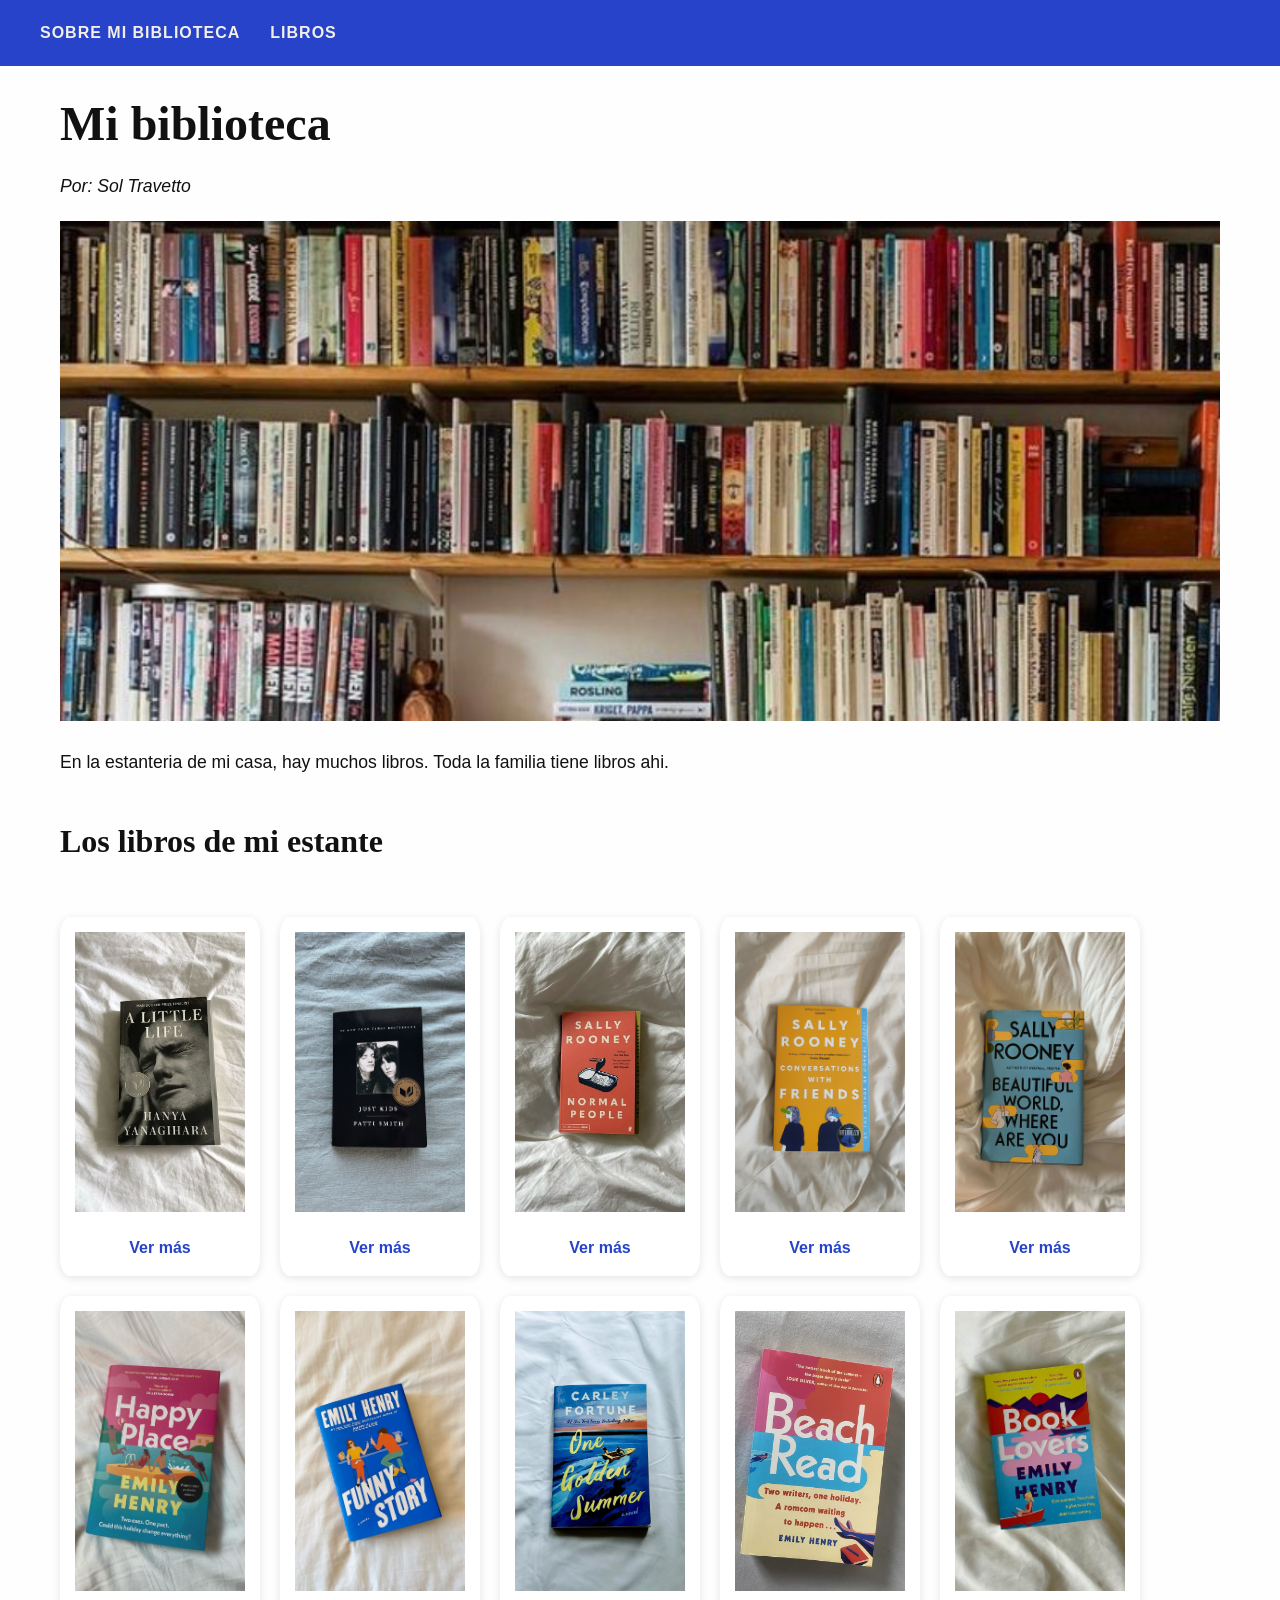
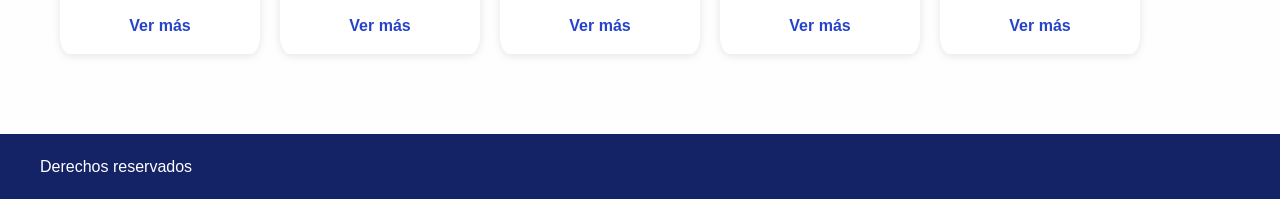
<file: index.html>
<!DOCTYPE html>
<html lang="es">
<head>
<meta charset="UTF-8">
<meta name= "viewport" content="width=device-width, initial-scale=1.0">
<title>Mi biblioteca: lecturas, historias y opiniones </title>
<meta name="author" content="Sol Travetto">
<link rel="stylesheet" href="css/style.css">
</head>

<body> 
    <header>
        <nav>
    <ul>
        <li><a href="index.html">Sobre mi biblioteca</a></li>
        <li class="dropdown">
            <a href="index.html#libros">Libros</a>
            <ul class="submenu">
                <li><a href="libro1.html">A Little Life</a></li>
                <li><a href="libro2.html">Just Kids</a></li>
                <li><a href="libro3.html">Normal People</a></li>
                <li><a href="libro4.html">Conversations With Friends</a></li>
                <li><a href="libro5.html">Beautiful World, Where Are You</a></li>
                <li><a href="libro6.html">Happy Place</a></li>
                <li><a href="libro7.html">Funny Story</a></li>
                <li><a href="libro8.html">One Golden Summer</a></li>
                <li><a href="libro9.html">Beach Read</a></li>
                <li><a href="libro10.html">Book Lovers</a></li>
            </ul>
        </li>
    </ul>
</nav>
    </header>

    <main>
        <h1> Mi biblioteca </h1>
        <p class="autor"> Por: Sol Travetto </p>
        <img src="img/Biblioteca.png" alt="Foto estante">
        <p>En la estanteria de mi casa, hay muchos libros. Toda la familia tiene libros ahi. 
        </p>
        <section id="libros">
            <h2>Los libros de mi estante</h2>
                
                <div class="tarjeta">
                    <a href="libro1.html">
                    <img src="img/libro1.jpg" alt="Portada Libro 1"> </a>
                    <a href="libro1.html">Ver más</a>
                </div>

                <div class="tarjeta">
                    <a href="libro2.html">
                    <img src="img/libro2.jpg" alt="Portada Libro 2"> </a>
                    <a href="libro2.html">Ver más</a>
                </div>

                <div class="tarjeta">
                    <a href="libro3.html">
                    <img src="img/libro3.jpg" alt="Portada Libro 3"> </a>
                    <a href="libro3.html">Ver más</a>
                </div>  

                <div class="tarjeta">
                    <a href="libro4.html">
                    <img src="img/libro4.jpg" alt="Portada Libro 4"> </a>
                    <a href="libro4.html">Ver más</a>
                </div>

                <div class="tarjeta">
                    <a href="libro5.html">
                    <img src="img/libro5.jpg" alt="Portada Libro 5"> </a>
                    <a href="libro5.html">Ver más</a>
                </div>

                <div class="tarjeta">
                    <a href="libro6.html">
                    <img src="img/libro6.jpg" alt="Portada Libro 6"> </a>
                    <a href="libro6.html">Ver más</a>
                </div>

                <div class="tarjeta">
                    <a href="libro7.html">
                    <img src="img/libro7.jpg" alt="Portada Libro 7"> </a>
                    <a href="libro7.html">Ver más</a>
                </div>

                <div class="tarjeta">
                    <a href="libro8.html">
                    <img src="img/libro8.jpg" alt="Portada Libro 8"> </a>
                    <a href="libro8.html">Ver más</a>
                </div>

                 <div class="tarjeta">
                    <a href="libro9.html">
                    <img src="img/libro9.jpg" alt="Portada Libro 9"> </a>
                    <a href="libro9.html">Ver más</a>
                </div>

                <div class="tarjeta">
                    <a href="libro10.html">
                    <img src="img/libro10.jpg" alt="Portada Libro 10"> </a>
                    <a href="libro10.html">Ver más</a>
                </div>

        </section>

    </main>

    <footer>
        <p> Derechos reservados </p>
    </footer>
</body>
</html>
</file>
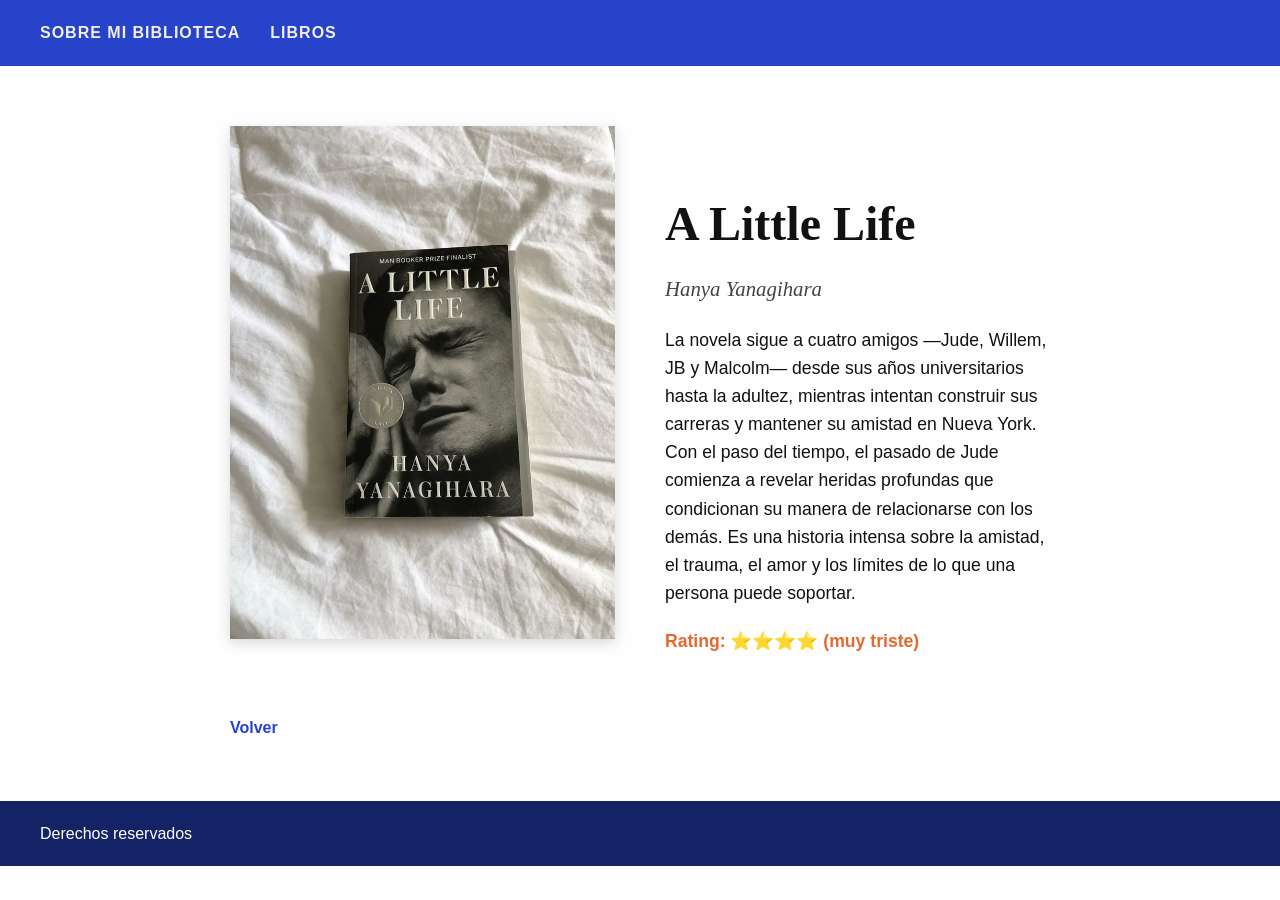
<file: libro1.html>
<!DOCTYPE html>
<html lang="es">
<head>
<meta charset="UTF-8">
<meta name="viewport" content="width=device-width, initial-scale=1.0">
<title>A Little Life - Mi biblioteca</title>
<link rel="stylesheet" href="css/style.css">
</head>

<body>
<header>
        <nav>
    <ul>
        <li><a href="index.html">Sobre mi biblioteca</a></li>
        <li class="dropdown">
            <a href="index.html#libros">Libros</a>
            <ul class="submenu">
                <li>A Little Life</li>
                <li><a href="libro2.html">Just Kids</a></li>
                <li><a href="libro3.html">Normal People</a></li>
                <li><a href="libro4.html">Conversations With Friends</a></li>
                <li><a href="libro5.html">Beautiful World, Where Are You</a></li>
                <li><a href="libro6.html">Happy Place</a></li>
                <li><a href="libro7.html">Funny Story</a></li>
                <li><a href="libro8.html">One Golden Summer</a></li>
                <li><a href="libro9.html">Beach Read</a></li>
                <li><a href="libro10.html">Book Lovers</a></li>
            </ul>
        </li>
    </ul>
</nav>
    </header>

    <main>
        <section class="libro-detalle">
            <div class="portada">
                <img src="img/libro1.jpg" alt="Portada Libro 1">
            </div>

            <div class="info-libro">
                <h1>A Little Life </h1>
                <h3>Hanya Yanagihara</h3>
                <p>La novela sigue a cuatro amigos —Jude, Willem, JB y Malcolm— desde sus años universitarios hasta la adultez, mientras intentan construir sus carreras y mantener su amistad en Nueva York. Con el paso del tiempo, el pasado de Jude comienza a revelar heridas profundas que condicionan su manera de relacionarse con los demás. Es una historia intensa sobre la amistad, el trauma, el amor y los límites de lo que una persona puede soportar.</p>
                <p class="rating">Rating: ⭐⭐⭐⭐ (muy triste) </p>
            </div>
        </section>

        <a href="index.html" class="volver">Volver</a>
    </main>

    <footer>
        <p>Derechos reservados</p>
    </footer>
</body>
</html>
</file>
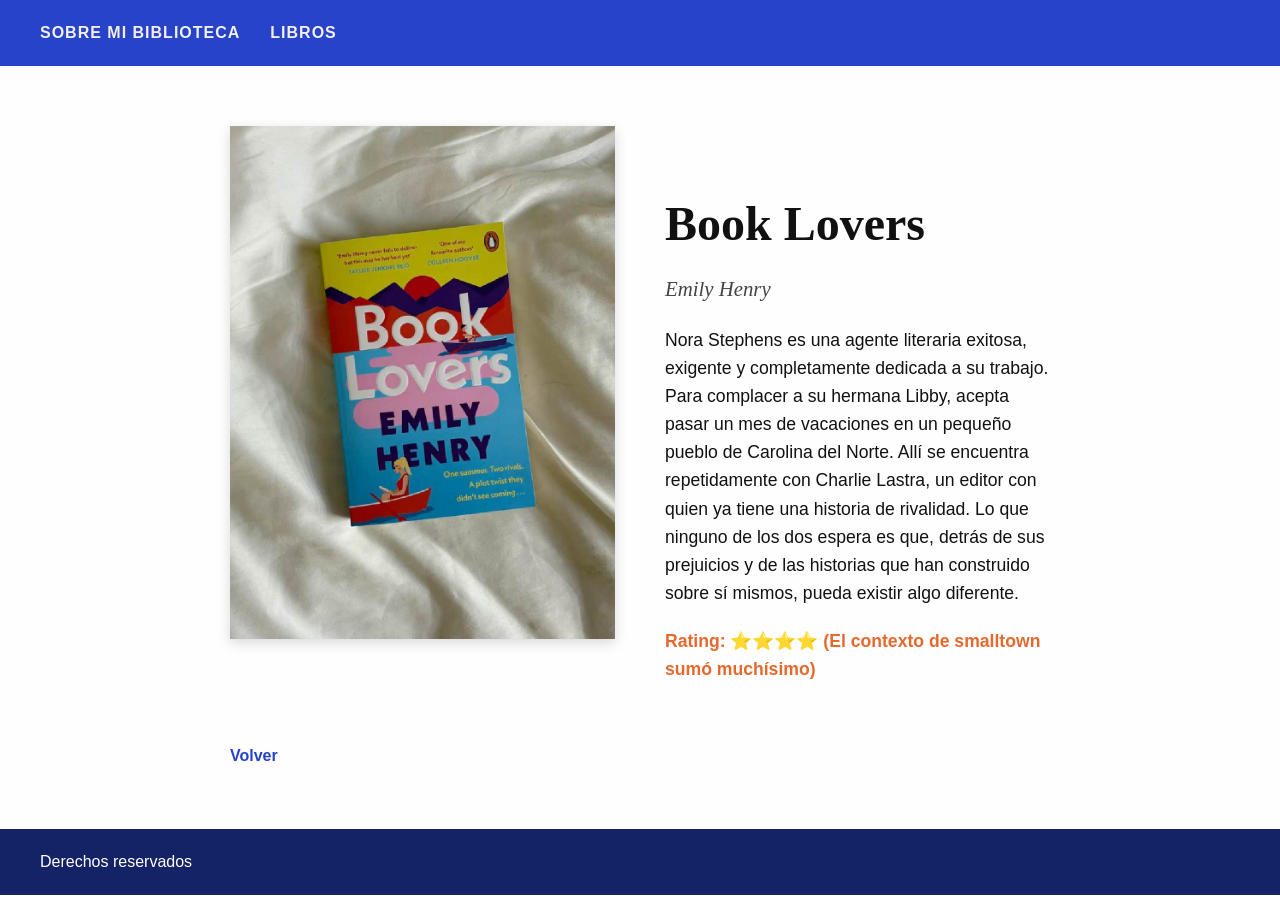
<file: libro10.html>
<!DOCTYPE html>
<html lang="es">
<head>
<meta charset="UTF-8">
<meta name="viewport" content="width=device-width, initial-scale=1.0">
<title>Book Lovers - Mi biblioteca</title>
<link rel="stylesheet" href="css/style.css">
</head>

<body>
    <header>
        <nav>
    <ul>
        <li><a href="index.html">Sobre mi biblioteca</a></li>
        <li class="dropdown">
            <a href="index.html#libros">Libros</a>
            <ul class="submenu">
                <li><a href="libro1.html">A Little Life</a></li>
                <li><a href="libro2.html">Just Kids</a></li>
                <li><a href="libro3.html">Normal People</a></li>
                <li><a href="libro4.html">Conversations With Friends</a></li>
                <li><a href="libro5.html">Beautiful World, Where Are You</a></li>
                <li><a href="libro6.html">Happy Place</a></li>
                <li><a href="libro7.html">Funny Story</a></li>
                <li><a href="libro8.html">One Golden Summer</a></li>
                <li><a href="libro9.html">Beach Read</a></li>
                <li>Book Lovers</li>
            </ul>
        </li>
    </ul>
</nav>
    </header>

    <main>
        <section class="libro-detalle">
            <div class="portada">
                <img src="img/libro10.jpg" alt="Portada Libro 10">
            </div>

            <div class="info-libro">
                <h1>Book Lovers</h1>
                <h3>Emily Henry</h3>
                <p>Nora Stephens es una agente literaria exitosa, exigente y completamente dedicada a su trabajo. Para complacer a su hermana Libby, acepta pasar un mes de vacaciones en un pequeño pueblo de Carolina del Norte. Allí se encuentra repetidamente con Charlie Lastra, un editor con quien ya tiene una historia de rivalidad. Lo que ninguno de los dos espera es que, detrás de sus prejuicios y de las historias que han construido sobre sí mismos, pueda existir algo diferente.</p>
                <p class="rating">Rating: ⭐⭐⭐⭐ (El contexto de smalltown sumó muchísimo)</p>
            </div>
        </section>

        <a href="index.html" class="volver">Volver</a>
    </main>

    <footer>
        <p>Derechos reservados</p>
    </footer>
</body>
</html>
</file>
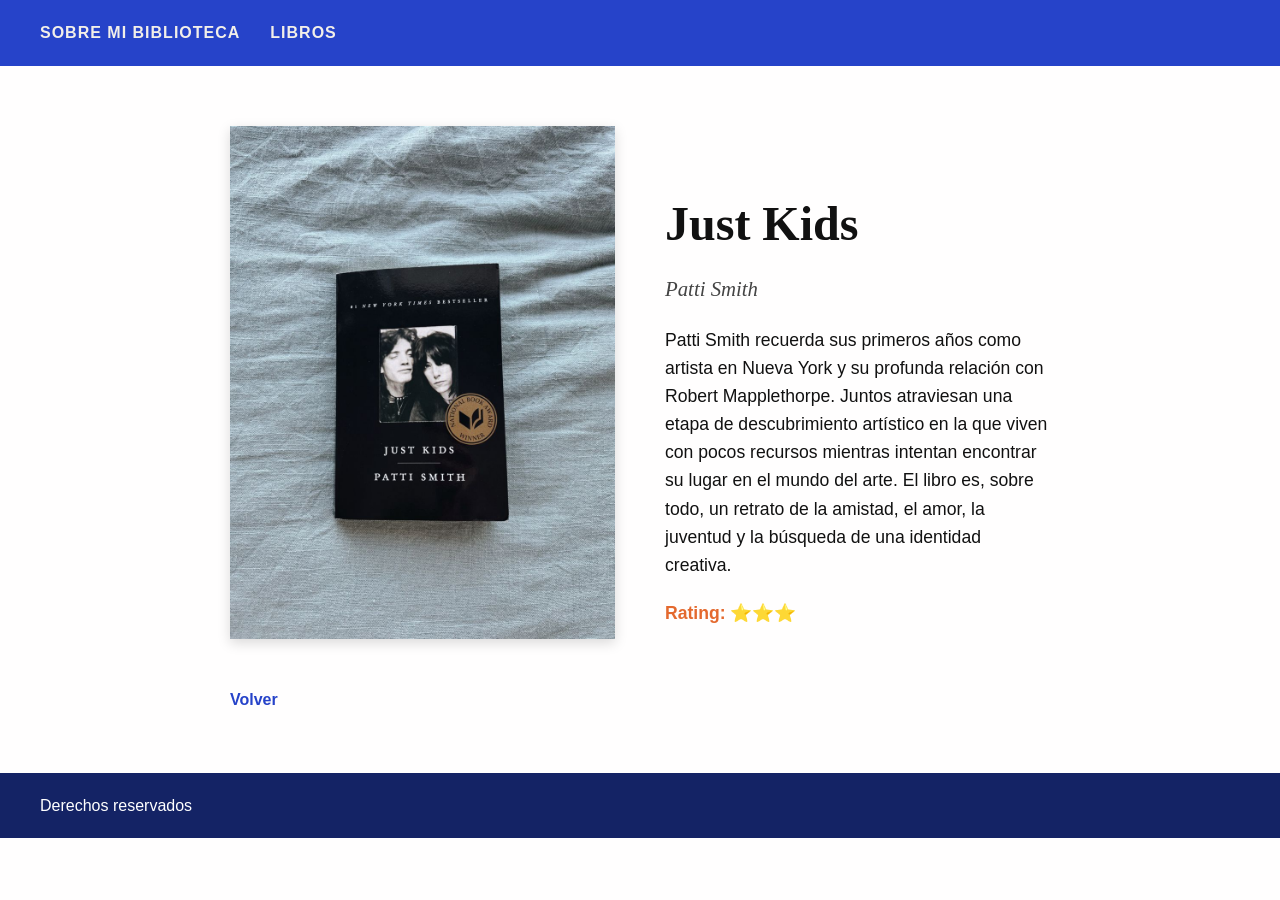
<file: libro2.html>
<!DOCTYPE html>
<html lang="es">
<head>
<meta charset="UTF-8">
<meta name="viewport" content="width=device-width, initial-scale=1.0">
<title>Just Kids - Mi biblioteca</title>
<link rel="stylesheet" href="css/style.css">
</head>

<body>
    <header>
        <nav>
    <ul>
        <li><a href="index.html">Sobre mi biblioteca</a></li>
        <li class="dropdown">
            <a href="index.html#libros">Libros</a>
            <ul class="submenu">
                <li><a href="libro1.html">A Little Life</a></li>
                <li>Just Kids</li>
                <li><a href="libro3.html">Normal People</a></li>
                <li><a href="libro4.html">Conversations With Friends</a></li>
                <li><a href="libro5.html">Beautiful World, Where Are You</a></li>
                <li><a href="libro6.html">Happy Place</a></li>
                <li><a href="libro7.html">Funny Story</a></li>
                <li><a href="libro8.html">One Golden Summer</a></li>
                <li><a href="libro9.html">Beach Read</a></li>
                <li><a href="libro10.html">Book Lovers</a></li>
            </ul>
        </li>
    </ul>
</nav>
    </header>

    <main>
        <section class="libro-detalle">
            <div class="portada">
                <img src="img/libro2.jpg" alt="Portada Libro 2">
            </div>

            <div class="info-libro">
                <h1>Just Kids </h1>
                <h3>Patti Smith</h3>
                <p>Patti Smith recuerda sus primeros años como artista en Nueva York y su profunda relación con Robert Mapplethorpe. Juntos atraviesan una etapa de descubrimiento artístico en la que viven con pocos recursos mientras intentan encontrar su lugar en el mundo del arte. El libro es, sobre todo, un retrato de la amistad, el amor, la juventud y la búsqueda de una identidad creativa.</p>
                <p class="rating">Rating: ⭐⭐⭐</p>
            </div>
        </section>

        <a href="index.html" class="volver">Volver</a>
    </main>

    <footer>
        <p>Derechos reservados</p>
    </footer>
</body>
</html>
</file>
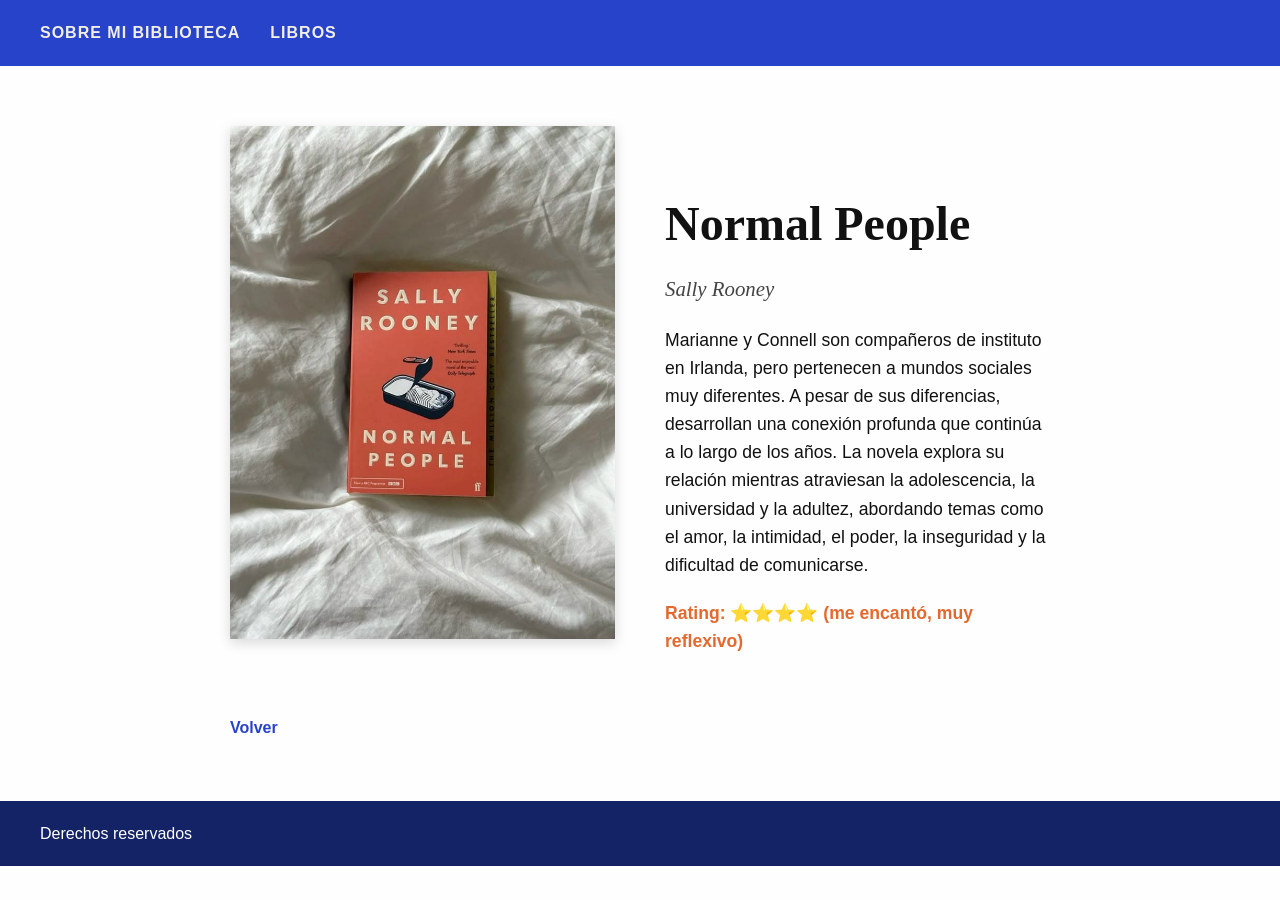
<file: libro3.html>
<!DOCTYPE html>
<html lang="es">
<head>
<meta charset="UTF-8">
<meta name="viewport" content="width=device-width, initial-scale=1.0">
<title>Normal People - Mi biblioteca</title>
<link rel="stylesheet" href="css/style.css">
</head>

<body>
    <header>
        <nav>
    <ul>
        <li><a href="index.html">Sobre mi biblioteca</a></li>
        <li class="dropdown">
            <a href="index.html#libros">Libros</a>
            <ul class="submenu">
                <li><a href="libro1.html">A Little Life</a></li>
                <li><a href="libro2.html">Just Kids</a></li>
                <li>Normal People</li>
                <li><a href="libro4.html">Conversations With Friends</a></li>
                <li><a href="libro5.html">Beautiful World, Where Are You</a></li>
                <li><a href="libro6.html">Happy Place</a></li>
                <li><a href="libro7.html">Funny Story</a></li>
                <li><a href="libro8.html">One Golden Summer</a></li>
                <li><a href="libro9.html">Beach Read</a></li>
                <li><a href="libro10.html">Book Lovers</a></li>
            </ul>
        </li>
    </ul>
</nav>
    </header>

    <main>
        <section class="libro-detalle">
            <div class="portada">
                <img src="img/libro3.jpg" alt="Portada Libro 3">
            </div>

            <div class="info-libro">
                <h1>Normal People</h1>
                <h3>Sally Rooney</h3>
                <p>Marianne y Connell son compañeros de instituto en Irlanda, pero pertenecen a mundos sociales muy diferentes. A pesar de sus diferencias, desarrollan una conexión profunda que continúa a lo largo de los años. La novela explora su relación mientras atraviesan la adolescencia, la universidad y la adultez, abordando temas como el amor, la intimidad, el poder, la inseguridad y la dificultad de comunicarse.</p>
                <p class="rating">Rating: ⭐⭐⭐⭐ (me encantó, muy reflexivo)</p>
            </div>
        </section>

        <a href="index.html" class="volver">Volver</a>
    </main>

    <footer>
        <p>Derechos reservados</p>
    </footer>
</body>
</html>
</file>
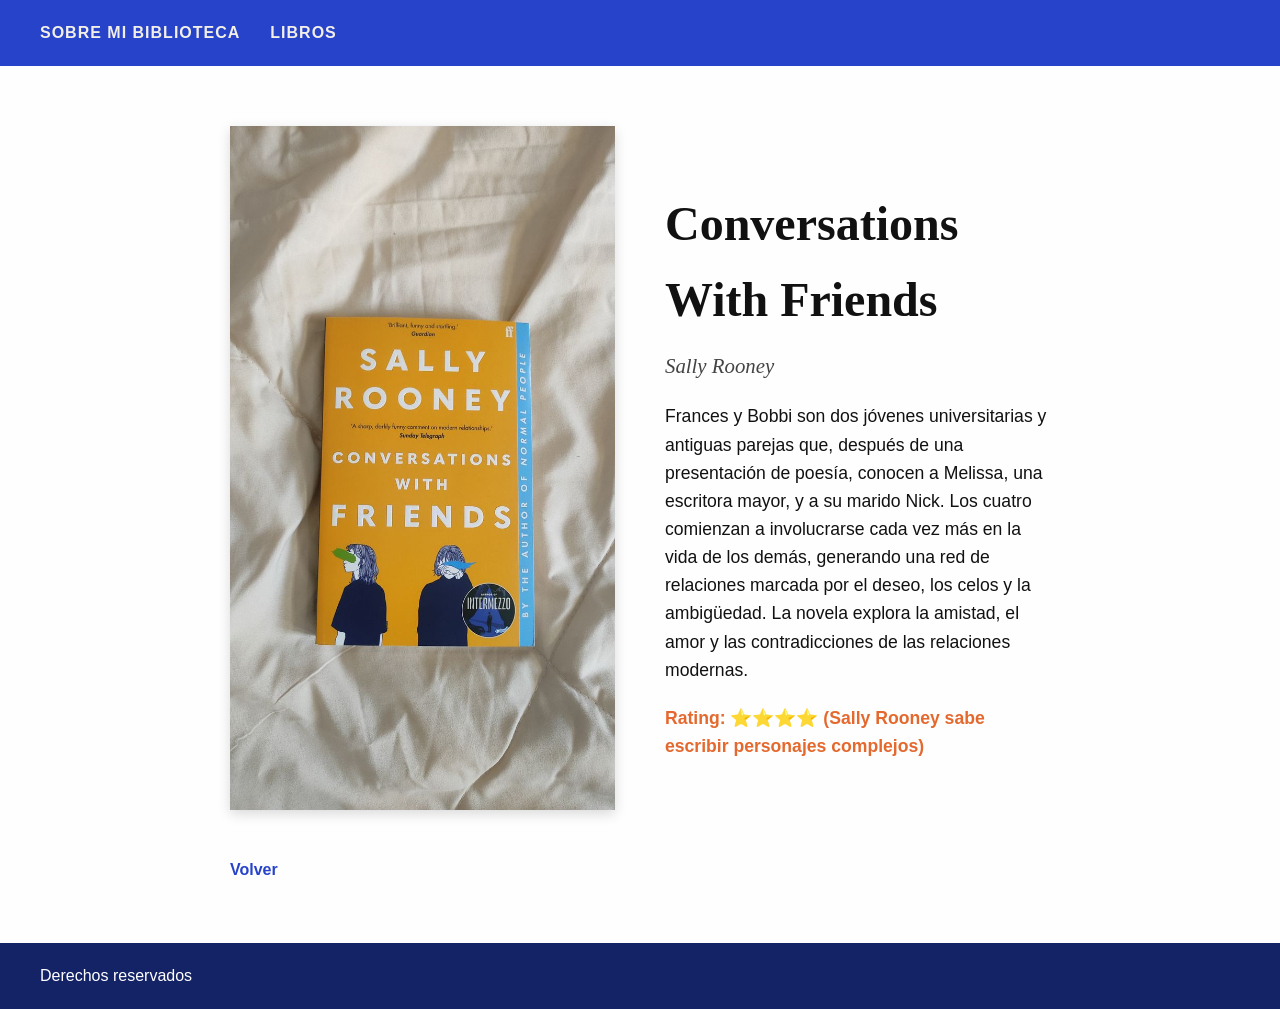
<file: libro4.html>
<!DOCTYPE html>
<html lang="es">
<head>
<meta charset="UTF-8">
<meta name="viewport" content="width=device-width, initial-scale=1.0">
<title>Conversations With Friends - Mi biblioteca</title>
<link rel="stylesheet" href="css/style.css">
</head>

<body>
    <header>
        <nav>
    <ul>
        <li><a href="index.html">Sobre mi biblioteca</a></li>
        <li class="dropdown">
            <a href="index.html#libros">Libros</a>
            <ul class="submenu">
                <li><a href="libro1.html">A Little Life</a></li>
                <li><a href="libro2.html">Just Kids</a></li>
                <li><a href="libro3.html">Normal People</a></li>
                <li>Conversations With Friends</li>
                <li><a href="libro5.html">Beautiful World, Where Are You</a></li>
                <li><a href="libro6.html">Happy Place</a></li>
                <li><a href="libro7.html">Funny Story</a></li>
                <li><a href="libro8.html">One Golden Summer</a></li>
                <li><a href="libro9.html">Beach Read</a></li>
                <li><a href="libro10.html">Book Lovers</a></li>
            </ul>
        </li>
    </ul>
</nav>
    </header>

    <main>
        <section class="libro-detalle">
            <div class="portada">
                <img src="img/libro4.jpg" alt="Portada Libro 4">
            </div>

            <div class="info-libro">
                <h1>Conversations With Friends</h1>
                <h3>Sally Rooney</h3>
                <p>Frances y Bobbi son dos jóvenes universitarias y antiguas parejas que, después de una presentación de poesía, conocen a Melissa, una escritora mayor, y a su marido Nick. Los cuatro comienzan a involucrarse cada vez más en la vida de los demás, generando una red de relaciones marcada por el deseo, los celos y la ambigüedad. La novela explora la amistad, el amor y las contradicciones de las relaciones modernas.</p>
                <p class="rating">Rating: ⭐⭐⭐⭐ (Sally Rooney sabe escribir personajes complejos)</p>
            </div>
        </section>

        <a href="index.html" class="volver">Volver</a>
    </main>

    <footer>
        <p>Derechos reservados</p>
    </footer>
</body>
</html>
</file>
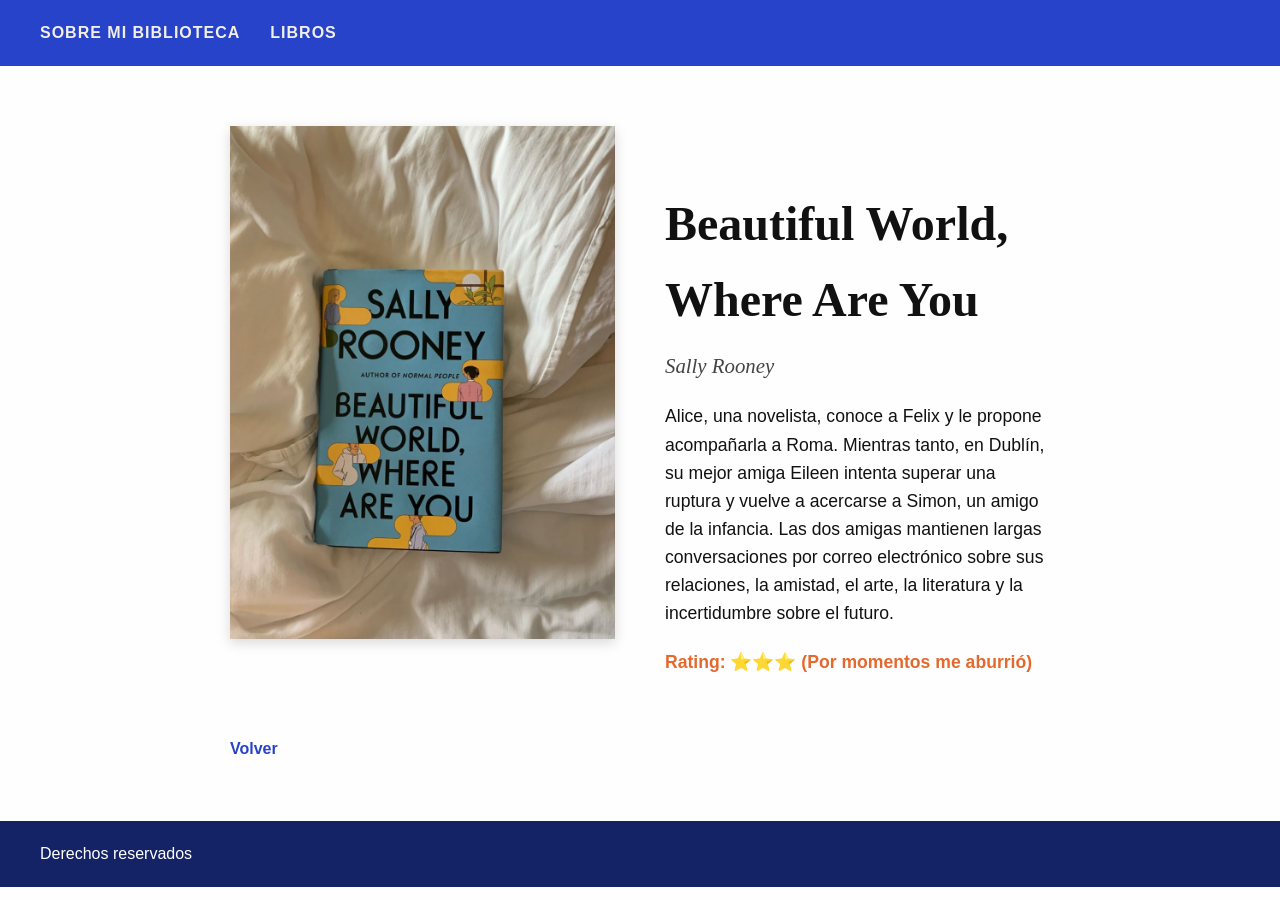
<file: libro5.html>
<!DOCTYPE html>
<html lang="es">
<head>
<meta charset="UTF-8">
<meta name="viewport" content="width=device-width, initial-scale=1.0">
<title>Beautiful World, Where Are You - Mi biblioteca</title>
<link rel="stylesheet" href="css/style.css">
</head>

<body>
    <header>
        <nav>
    <ul>
        <li><a href="index.html">Sobre mi biblioteca</a></li>
        <li class="dropdown">
            <a href="index.html#libros">Libros</a>
            <ul class="submenu">
                <li><a href="libro1.html">A Little Life</a></li>
                <li><a href="libro2.html">Just Kids</a></li>
                <li><a href="libro3.html">Normal People</a></li>
                <li><a href="libro4.html">Conversations With Friends</a></li>
                <li>Beautiful World, Where Are You</li>
                <li><a href="libro6.html">Happy Place</a></li>
                <li><a href="libro7.html">Funny Story</a></li>
                <li><a href="libro8.html">One Golden Summer</a></li>
                <li><a href="libro9.html">Beach Read</a></li>
                <li><a href="libro10.html">Book Lovers</a></li>
            </ul>
        </li>
    </ul>
</nav>
    </header>

    <main>
        <section class="libro-detalle">
            <div class="portada">
                <img src="img/libro5.jpg" alt="Portada Libro 5">
            </div>

            <div class="info-libro">
                <h1>Beautiful World, Where Are You</h1>
                <h3>Sally Rooney</h3>
                <p>Alice, una novelista, conoce a Felix y le propone acompañarla a Roma. Mientras tanto, en Dublín, su mejor amiga Eileen intenta superar una ruptura y vuelve a acercarse a Simon, un amigo de la infancia. Las dos amigas mantienen largas conversaciones por correo electrónico sobre sus relaciones, la amistad, el arte, la literatura y la incertidumbre sobre el futuro.</p>
                <p class="rating">Rating: ⭐⭐⭐ (Por momentos me aburrió)</p>
            </div>
        </section>

        <a href="index.html" class="volver">Volver</a>
    </main>

    <footer>
        <p>Derechos reservados</p>
    </footer>
</body>
</html>
</file>
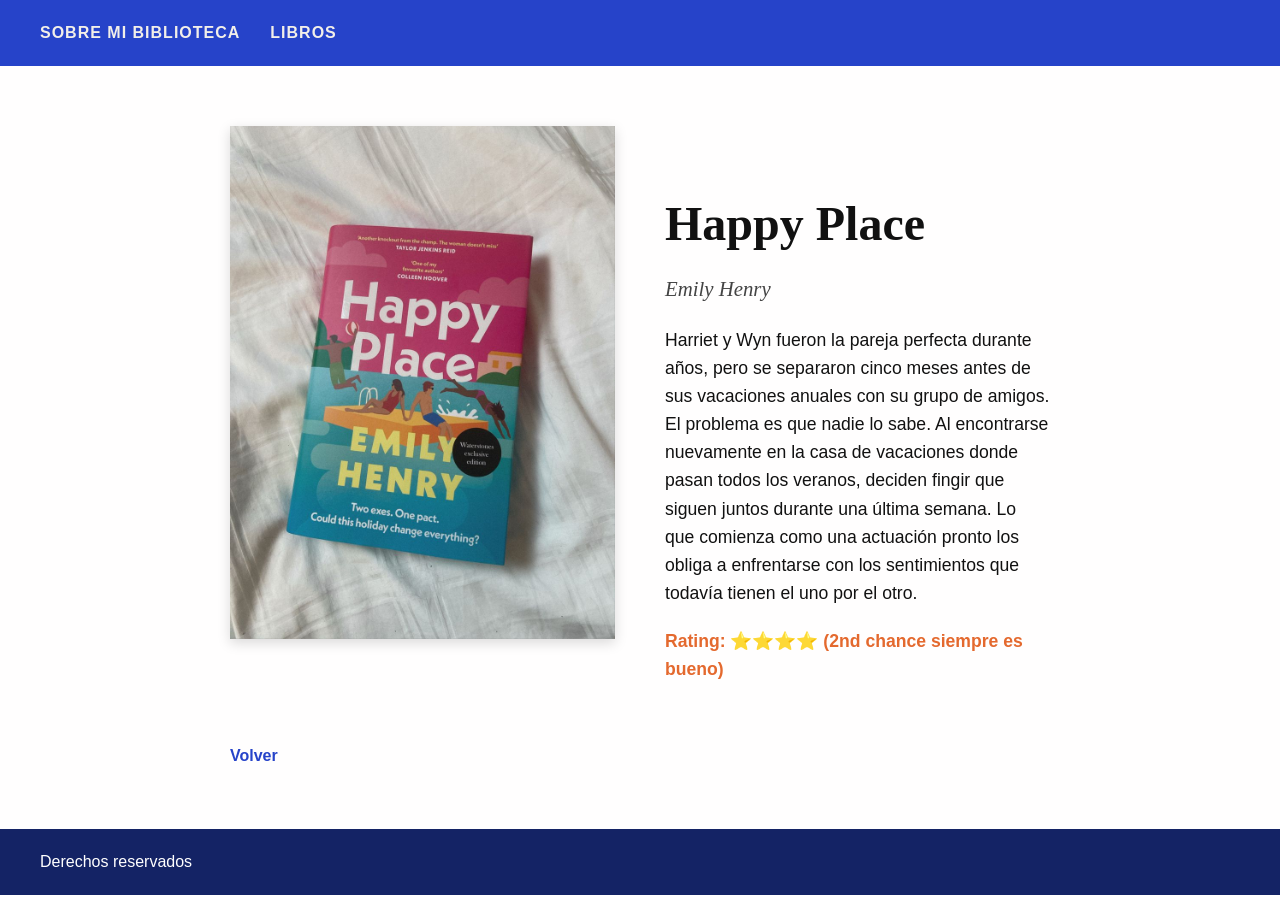
<file: libro6.html>
<!DOCTYPE html>
<html lang="es">
<head>
<meta charset="UTF-8">
<meta name="viewport" content="width=device-width, initial-scale=1.0">
<title>Happy Place - Mi biblioteca</title>
<link rel="stylesheet" href="css/style.css">
</head>

<body>
    <header>
        <nav>
    <ul>
        <li><a href="index.html">Sobre mi biblioteca</a></li>
        <li class="dropdown">
            <a href="index.html#libros">Libros</a>
            <ul class="submenu">
                <li><a href="libro1.html">A Little Life</a></li>
                <li><a href="libro2.html">Just Kids</a></li>
                <li><a href="libro3.html">Normal People</a></li>
                <li><a href="libro4.html">Conversations With Friends</a></li>
                <li><a href="libro5.html">Beautiful World, Where Are You</a></li>
                <li>Happy Place</li>
                <li><a href="libro7.html">Funny Story</a></li>
                <li><a href="libro8.html">One Golden Summer</a></li>
                <li><a href="libro9.html">Beach Read</a></li>
                <li><a href="libro10.html">Book Lovers</a></li>
            </ul>
        </li>
    </ul>
</nav>
    </header>

    <main>
        <section class="libro-detalle">
            <div class="portada">
                <img src="img/libro6.jpg" alt="Portada Libro 6">
            </div>

            <div class="info-libro">
                <h1>Happy Place</h1>
                <h3>Emily Henry</h3>
                <p>Harriet y Wyn fueron la pareja perfecta durante años, pero se separaron cinco meses antes de sus vacaciones anuales con su grupo de amigos. El problema es que nadie lo sabe. Al encontrarse nuevamente en la casa de vacaciones donde pasan todos los veranos, deciden fingir que siguen juntos durante una última semana. Lo que comienza como una actuación pronto los obliga a enfrentarse con los sentimientos que todavía tienen el uno por el otro.</p>
                <p class="rating">Rating: ⭐⭐⭐⭐ (2nd chance siempre es bueno)</p>
            </div>
        </section>

        <a href="index.html" class="volver">Volver</a>
    </main>

    <footer>
        <p>Derechos reservados</p>
    </footer>
</body>
</html>
</file>
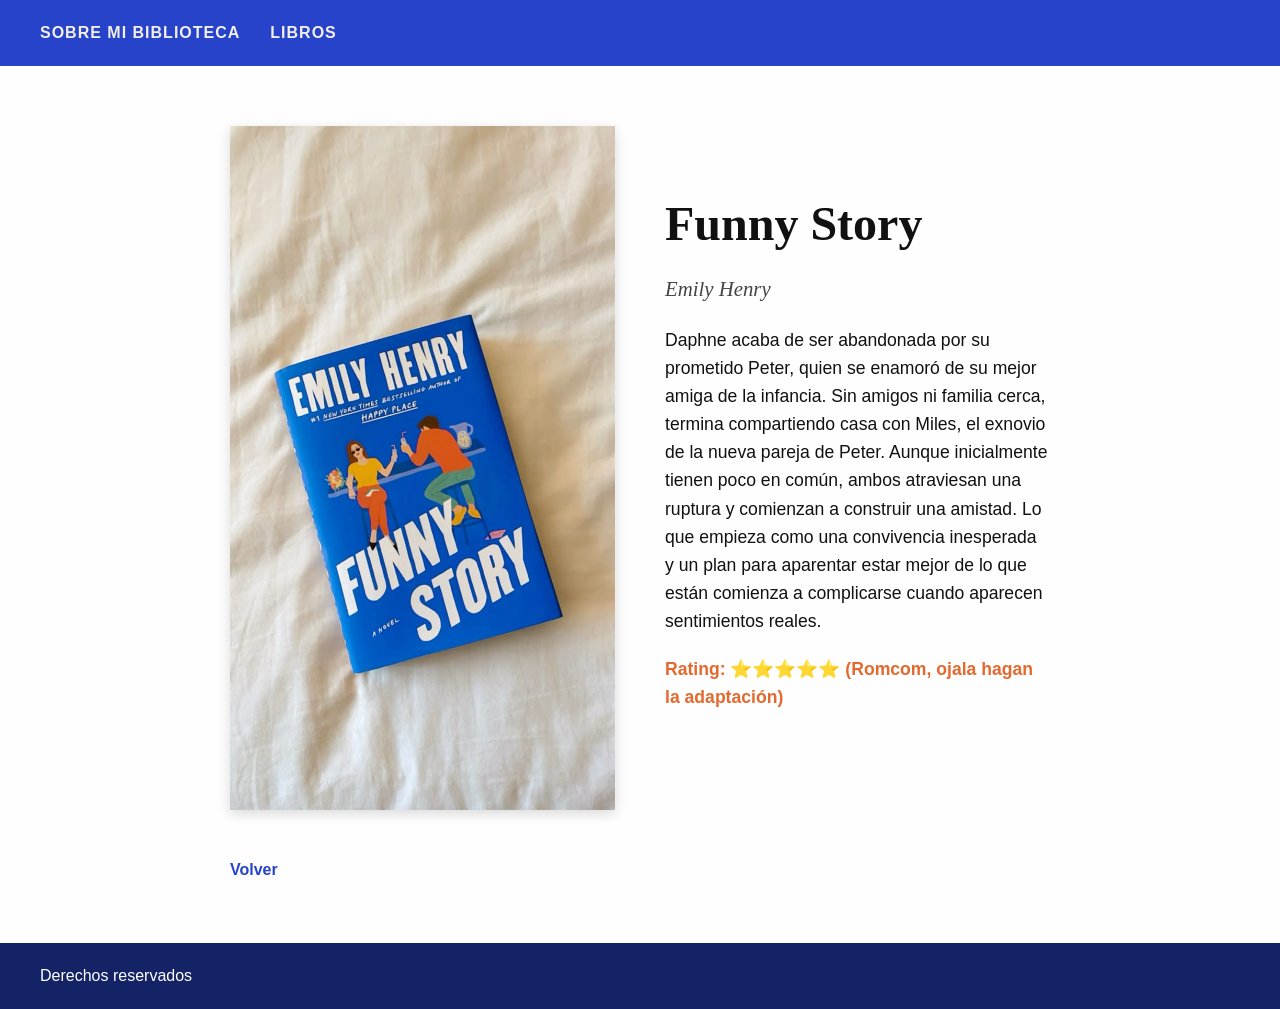
<file: libro7.html>
<!DOCTYPE html>
<html lang="es">
<head>
<meta charset="UTF-8">
<meta name="viewport" content="width=device-width, initial-scale=1.0">
<title>Funny Story - Mi biblioteca</title>
<link rel="stylesheet" href="css/style.css">
</head>

<body>
    <header>
        <nav>
    <ul>
        <li><a href="index.html">Sobre mi biblioteca</a></li>
        <li class="dropdown">
            <a href="index.html#libros">Libros</a>
            <ul class="submenu">
                <li><a href="libro1.html">A Little Life</a></li>
                <li><a href="libro2.html">Just Kids</a></li>
                <li><a href="libro3.html">Normal People</a></li>
                <li><a href="libro4.html">Conversations With Friends</a></li>
                <li><a href="libro5.html">Beautiful World, Where Are You</a></li>
                <li><a href="libro6.html">Happy Place</a></li>
                <li>Funny Story</li>
                <li><a href="libro8.html">One Golden Summer</a></li>
                <li><a href="libro9.html">Beach Read</a></li>
                <li><a href="libro10.html">Book Lovers</a></li>
            </ul>
        </li>
    </ul>
</nav>
    </header>

    <main>
        <section class="libro-detalle">
            <div class="portada">
                <img src="img/libro7.jpg" alt="Portada Libro 7">
            </div>

            <div class="info-libro">
                <h1>Funny Story</h1>
                <h3>Emily Henry</h3>
                <p>Daphne acaba de ser abandonada por su prometido Peter, quien se enamoró de su mejor amiga de la infancia. Sin amigos ni familia cerca, termina compartiendo casa con Miles, el exnovio de la nueva pareja de Peter. Aunque inicialmente tienen poco en común, ambos atraviesan una ruptura y comienzan a construir una amistad. Lo que empieza como una convivencia inesperada y un plan para aparentar estar mejor de lo que están comienza a complicarse cuando aparecen sentimientos reales.</p>
                <p class="rating">Rating: ⭐⭐⭐⭐⭐ (Romcom, ojala hagan la adaptación)</p>
            </div>
        </section>

        <a href="index.html" class="volver">Volver</a>
    </main>

    <footer>
        <p>Derechos reservados</p>
    </footer>
</body>
</html>
</file>
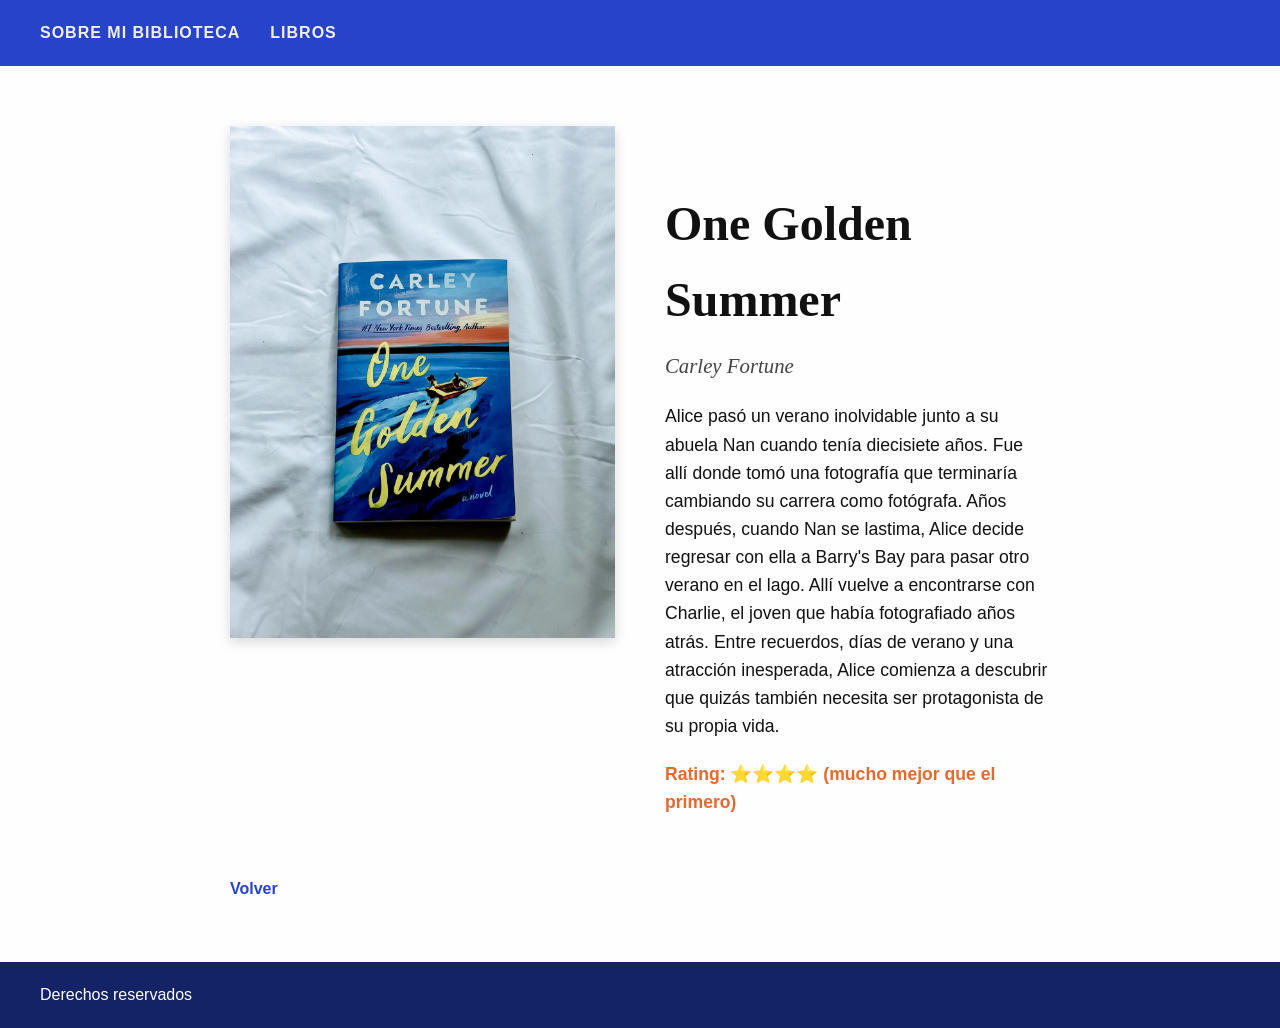
<file: libro8.html>
<!DOCTYPE html>
<html lang="es">
<head>
<meta charset="UTF-8">
<meta name="viewport" content="width=device-width, initial-scale=1.0">
<title>One Golden Summer - Mi biblioteca</title>
<link rel="stylesheet" href="css/style.css">
</head>

<body>
    <header>
        <nav>
    <ul>
        <li><a href="index.html">Sobre mi biblioteca</a></li>
        <li class="dropdown">
            <a href="index.html#libros">Libros</a>
            <ul class="submenu">
                <li><a href="libro1.html">A Little Life</a></li>
                <li><a href="libro2.html">Just Kids</a></li>
                <li><a href="libro3.html">Normal People</a></li>
                <li><a href="libro4.html">Conversations With Friends</a></li>
                <li><a href="libro5.html">Beautiful World, Where Are You</a></li>
                <li><a href="libro6.html">Happy Place</a></li>
                <li><a href="libro7.html">Funny Story</a></li>
                <li>One Golden Summer</li>
                <li><a href="libro9.html">Beach Read</a></li>
                <li><a href="libro10.html">Book Lovers</a></li>
            </ul>
        </li>
    </ul>
</nav>
    </header>

    <main>
        <section class="libro-detalle">
            <div class="portada">
                <img src="img/libro8.jpg" alt="Portada Libro 8">
            </div>

            <div class="info-libro">
                <h1>One Golden Summer</h1>
                <h3>Carley Fortune</h3>
                <p>Alice pasó un verano inolvidable junto a su abuela Nan cuando tenía diecisiete años. Fue allí donde tomó una fotografía que terminaría cambiando su carrera como fotógrafa. Años después, cuando Nan se lastima, Alice decide regresar con ella a Barry's Bay para pasar otro verano en el lago. Allí vuelve a encontrarse con Charlie, el joven que había fotografiado años atrás. Entre recuerdos, días de verano y una atracción inesperada, Alice comienza a descubrir que quizás también necesita ser protagonista de su propia vida.</p>
                <p class="rating">Rating: ⭐⭐⭐⭐ (mucho mejor que el primero)</p>
            </div>
        </section>

        <a href="index.html" class="volver">Volver</a>
    </main>

    <footer>
        <p>Derechos reservados</p>
    </footer>
</body>
</html>
</file>
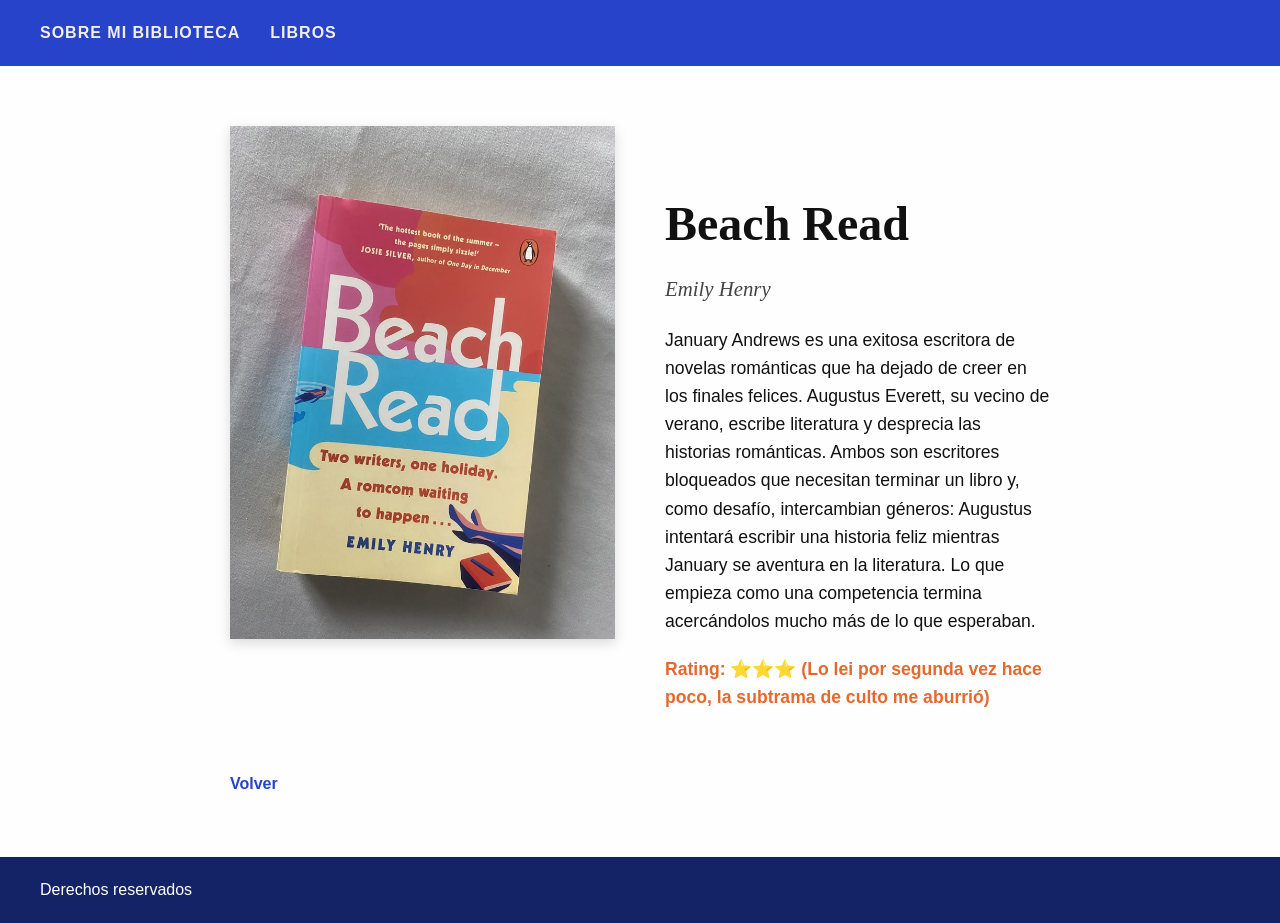
<file: libro9.html>
<!DOCTYPE html>
<html lang="es">
<head>
<meta charset="UTF-8">
<meta name="viewport" content="width=device-width, initial-scale=1.0">
<title>Beach Read - Mi biblioteca</title>
<link rel="stylesheet" href="css/style.css">
</head>

<body>
    <header>
        <nav>
    <ul>
        <li><a href="index.html">Sobre mi biblioteca</a></li>
        <li class="dropdown">
            <a href="index.html#libros">Libros</a>
            <ul class="submenu">
                <li><a href="libro1.html">A Little Life</a></li>
                <li><a href="libro2.html">Just Kids</a></li>
                <li><a href="libro3.html">Normal People</a></li>
                <li><a href="libro4.html">Conversations With Friends</a></li>
                <li><a href="libro5.html">Beautiful World, Where Are You</a></li>
                <li><a href="libro6.html">Happy Place</a></li>
                <li><a href="libro7.html">Funny Story</a></li>
                <li><a href="libro8.html">One Golden Summer</a></li>
                <li>Beach Read</li>
                <li><a href="libro10.html">Book Lovers</a></li>
            </ul>
        </li>
    </ul>
</nav>
    </header>

    <main>
        <section class="libro-detalle">
            <div class="portada">
                <img src="img/libro9.jpg" alt="Portada Libro 9">
            </div>

            <div class="info-libro">
                <h1>Beach Read</h1>
                <h3>Emily Henry</h3>
                <p>January Andrews es una exitosa escritora de novelas románticas que ha dejado de creer en los finales felices. Augustus Everett, su vecino de verano, escribe literatura y desprecia las historias románticas. Ambos son escritores bloqueados que necesitan terminar un libro y, como desafío, intercambian géneros: Augustus intentará escribir una historia feliz mientras January se aventura en la literatura. Lo que empieza como una competencia termina acercándolos mucho más de lo que esperaban.</p>
                <p class="rating">Rating: ⭐⭐⭐ (Lo lei por segunda vez hace poco, la subtrama de culto me aburrió)</p>
            </div>
        </section>

        <a href="index.html" class="volver">Volver</a>
    </main>

    <footer>
        <p>Derechos reservados</p>
    </footer>
</body>
</html>
</file>
<file: css/style.css>
* {
    margin: 0;
    padding: 0;
    box-sizing: border-box;
    align-items: center;
}

body {
    font-family: Arial, Helvetica, sans-serif;
    background-color: #fffefe;
    color: #111111;
    line-height: 1.6;
}

h1, h2, h3 {
    font-family: garamond, serif;
    font-weight: bold;
}

h1 {
    font-size: 3rem;
}

h2 {
    font-size: 2rem;
}

h3 {
    font-size: 1.3rem;
}

p {
    font-size: 1rem;
}

header {
    background-color: #2643C9;
    padding: 20px 40px;
}

.dropdown {
    position: relative;
}

.submenu {
    display: none;
    position: absolute;
    top: 100%;
    left: 0;
    background-color: #ffffff;
    min-width: 250px;
    padding: 10px 0;
    flex-direction: column;
    align-items: flex-start;
    text-align: left;
    gap: 0;
}

.dropdown:hover .submenu {
    display: flex;
}

.submenu li {
    padding: 8px 20px;
    color: #E4692E;
}

.submenu li a {
    color: #111111;
    text-transform: none;
    font-weight: normal;
    letter-spacing: normal;
    text-align: right
}

.submenu li a:hover {
    color: #E4692E;
}

nav ul {
    list-style: none;
    display: flex;
    gap: 30px;
    color: #F2EFE9;
    text-decoration: none;
    font-weight: bold;
    font-size: 1rem;
    text-transform: uppercase;
    letter-spacing: 1px;
}

nav ul li a {
    color: #F2EFE9;
    text-decoration: none;
    font-weight: bold;
    font-size: 1rem;
    text-transform: uppercase;
    letter-spacing: 1px;
}

nav ul li a:hover {
    color: #E4692E;
}

main {
    padding: 20px;
    max-width: 1200px;
    margin: 0 auto;
}

h1 {
    font-size: 3rem;
    margin-bottom: 10px;
}

.autor {
    font-size: 1.1rem;
    font-style: italic;
    margin-bottom: 20px;
}

main > img {
    width: 100%;
    max-height: 500px;
    object-fit: cover;
    margin-bottom: 20px;
}

main > p {
    font-size: 1.1rem;
    margin-bottom: 40px;
}

#libros {
    margin-bottom: 60px;
    display: flex;
    flex-wrap: wrap;
    gap: 20px;
}

#libros h2 {
    width: 100%;
    margin-bottom: 30px;
}

.tarjeta {
    background-color: #ffffff;
    width: 200px;
    padding: 15px;
    text-align: center;
    box-shadow: 0 2px 8px rgba(0, 0, 0, 0.1);
    border-radius: 5%;
}

.tarjeta img {
    width: 100%;
    height: 280px;
    object-fit: cover;
    margin-bottom: 15px;
}

.tarjeta h3 {
    margin-bottom: 10px;
}

.tarjeta a {
    color: #2643C9;
    text-decoration: none;
    font-weight: bold;
}

.tarjeta a:hover {
    color: #E4692E;
}

.libro-detalle {
    display: flex;
    gap: 50px;
    padding: 40px;
    max-width: 900px;
    margin: 0 auto;
    align-items: flex-start;
}

.portada {
    flex: 1;
}

.portada img {
    width: 100%;
    box-shadow: 0 4px 12px rgba(0, 0, 0, 0.15);
}

.info-libro {
    flex: 1;
    padding-top: 60px;
}

.info-libro h1 {
    margin-bottom: 10px;
}

.info-libro h3 {
    font-style: italic;
    font-weight: normal;
    margin-bottom: 20px;
    color: #444444;
}

.info-libro p {
    font-size: 1.1rem;
    margin-bottom: 20px;
}

.rating {
    font-weight: bold;
    color: #E4692E;
}

.volver {
    display: block;
    max-width: 900px;
    margin: 0 auto 40px auto;
    padding: 0 40px;
    color: #2643C9;
    text-decoration: none;
    font-weight: bold;
}

.volver:hover {
    color: #E4692E;
}

footer {
    background-color: #142365;
    padding: 20px 40px;
    font-family: Arial, Helvetica, sans-serif;
    color: #ffffff;
    line-height: 1.6;
}

@media (max-width: 768px) {
    main {
        padding: 1.25rem;
    }

    h1 {
        font-size: 2.2rem;
    }

    .libro-detalle {
        flex-direction: column;
        padding: 1.5rem;
    }

    .info-libro {
        padding-top: 1.25rem;
    }

    nav ul {
        flex-wrap: wrap;
        gap: 15px;
    }

    .submenu {
        min-width: 200px;
    }

    .tarjeta {
        width: 30%;
    }
}

@media (max-width: 480px) {
    header {
        padding: 15px 20px;
    }

    nav ul {
        gap: 10px;
    }

    h1 {
        font-size: 1.8rem;
    }

    .tarjeta {
        width: 45%;
    }

    .libro-detalle {
        padding: 1rem;
    }

    .volver {
        padding: 0 20px;
    }
}
</file>
